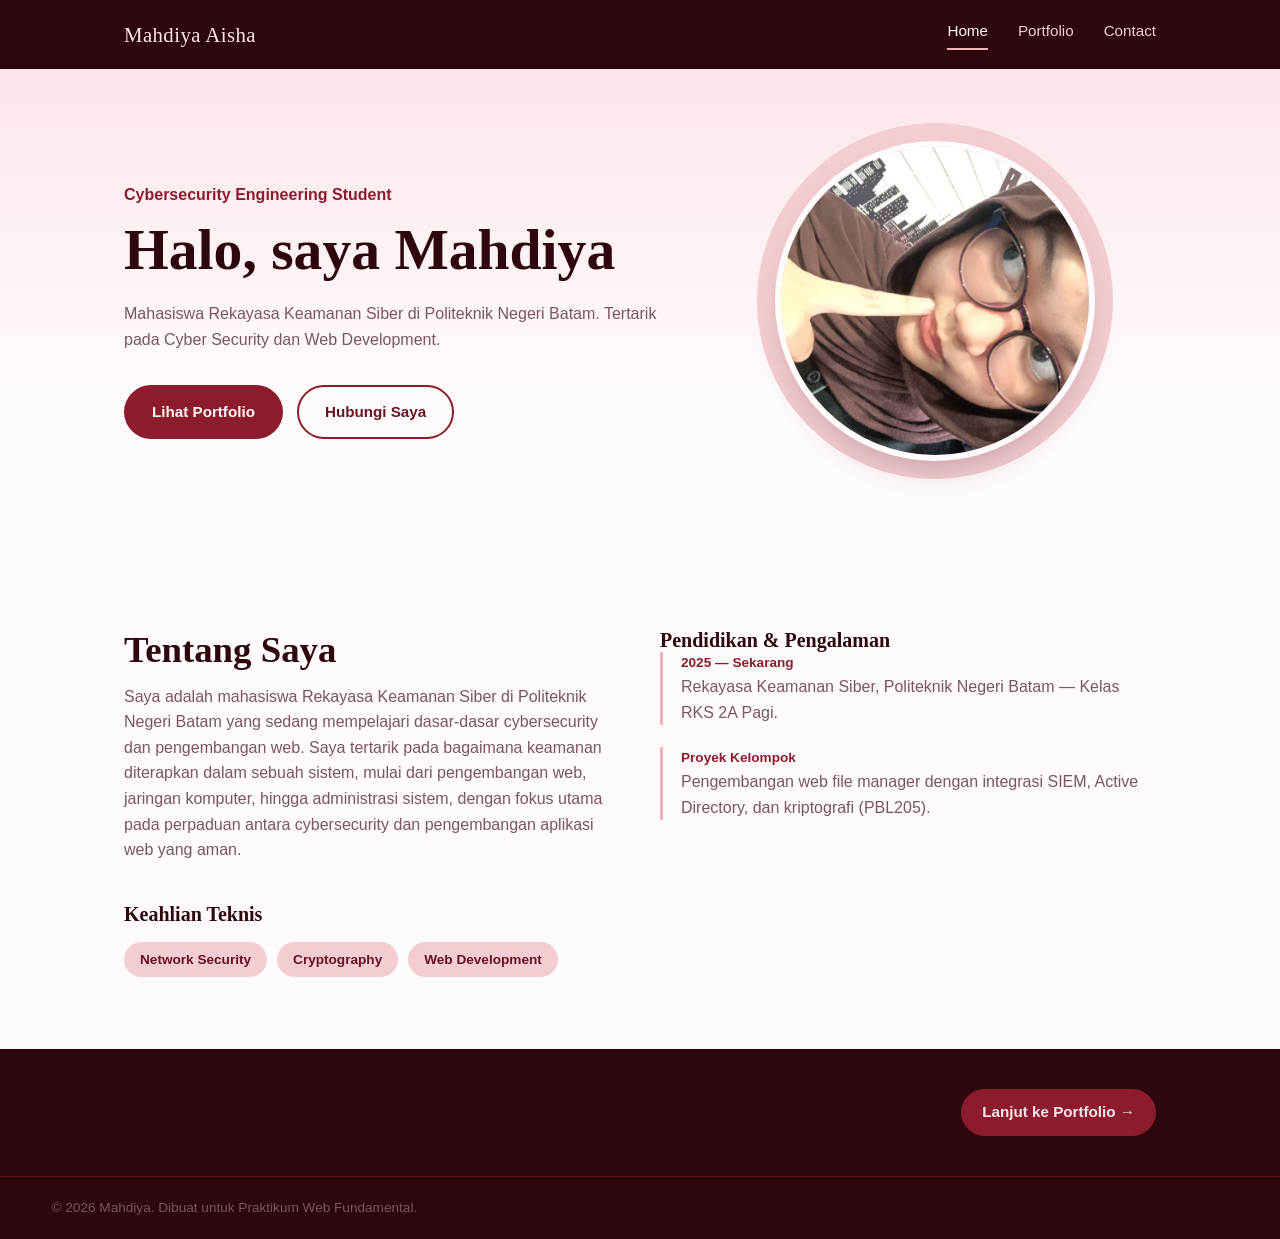
<file: MINGGU 1/index.html>
<!DOCTYPE html>
<html lang="id">
<head>
  <meta charset="UTF-8">
  <meta name="viewport" content="width=device-width, initial-scale=1.0">
  <title>Diya | Cyber Security Portfolio</title>
  <link rel="preconnect" href="https://fonts.googleapis.com">
  <link href="https://fonts.googleapis.com/css2?family=Fraunces:wght@500;600;700&family=Work+Sans:wght@400;500;600&display=swap" rel="stylesheet">
  <link rel="stylesheet" href="style.css">
</head>
<body>

  <header class="site-header">
    <div class="wrap">
      <a href="index.html" class="brand">Mahdiya Aisha</a>
      <nav class="nav-links" aria-label="Navigasi utama">
        <a href="index.html" aria-current="page">Home</a>
        <a href="portfolio.html">Portfolio</a>
        <a href="contact.html">Contact</a>
      </nav>
    </div>
  </header>

  <main>
    <!-- Hero -->
    <section class="hero">
      <div class="wrap">
        <div class="hero-text">
          <p class="hero-eyebrow">Cybersecurity Engineering Student</p>
          <h1>Halo, saya Mahdiya</h1>
          <p>
            Mahasiswa Rekayasa Keamanan Siber di Politeknik Negeri Batam.
            Tertarik pada Cyber Security dan Web Development.
          </p>
          <div class="hero-actions">
            <a href="portfolio.html" class="btn btn-primary">Lihat Portfolio</a>
            <a href="contact.html" class="btn btn-ghost">Hubungi Saya</a>
          </div>
        </div>
        <div class="hero-photo">
          <img src="assets/profile.jpeg" alt="Foto profil Mahdiya" class="profile-photo">
        </div>
      </div>
    </section>

    <!-- About & Skills -->
    <section class="section" id="about">
      <div class="wrap">
        <div class="about-grid">
          <div>
            <div class="section-head">
              <h2>Tentang Saya</h2>
              <p>
                Saya adalah mahasiswa Rekayasa Keamanan Siber di Politeknik Negeri Batam 
                yang sedang mempelajari dasar-dasar cybersecurity dan pengembangan web. 
                Saya tertarik pada bagaimana keamanan diterapkan dalam sebuah sistem, 
                mulai dari pengembangan web, jaringan komputer, hingga administrasi sistem, 
                dengan fokus utama pada perpaduan antara cybersecurity dan pengembangan aplikasi web yang aman.
              </p>
            </div>
            <h3>Keahlian Teknis</h3>
            <div class="badge-row">
              <span class="badge">Network Security</span>
              <span class="badge">Cryptography</span>
              <span class="badge">Web Development</span>
            </div>
          </div>

          <div>
            <h3>Pendidikan &amp; Pengalaman</h3>
            <div class="timeline-item">
              <p class="when">2025 — Sekarang</p>
              <p>Rekayasa Keamanan Siber, Politeknik Negeri Batam — Kelas RKS 2A Pagi.</p>
            </div>
            <div class="timeline-item">
              <p class="when">Proyek Kelompok</p>
              <p>Pengembangan web file manager dengan integrasi SIEM, Active Directory, dan kriptografi (PBL205).</p>
            </div>
          </div>
        </div>
      </div>
    </section>
  </main>

  <!-- footer page-to-page nav -->
  <nav class="page-nav" aria-label="Navigasi halaman">
    <div class="wrap">
      <span></span>
      <a href="portfolio.html" class="page-nav-link next">Lanjut ke Portfolio →</a>
    </div>
  </nav>

  <footer class="site-footer">
    <p>&copy; 2026 Mahdiya. Dibuat untuk Praktikum Web Fundamental.</p>
  </footer>

</body>
</html>
</file>
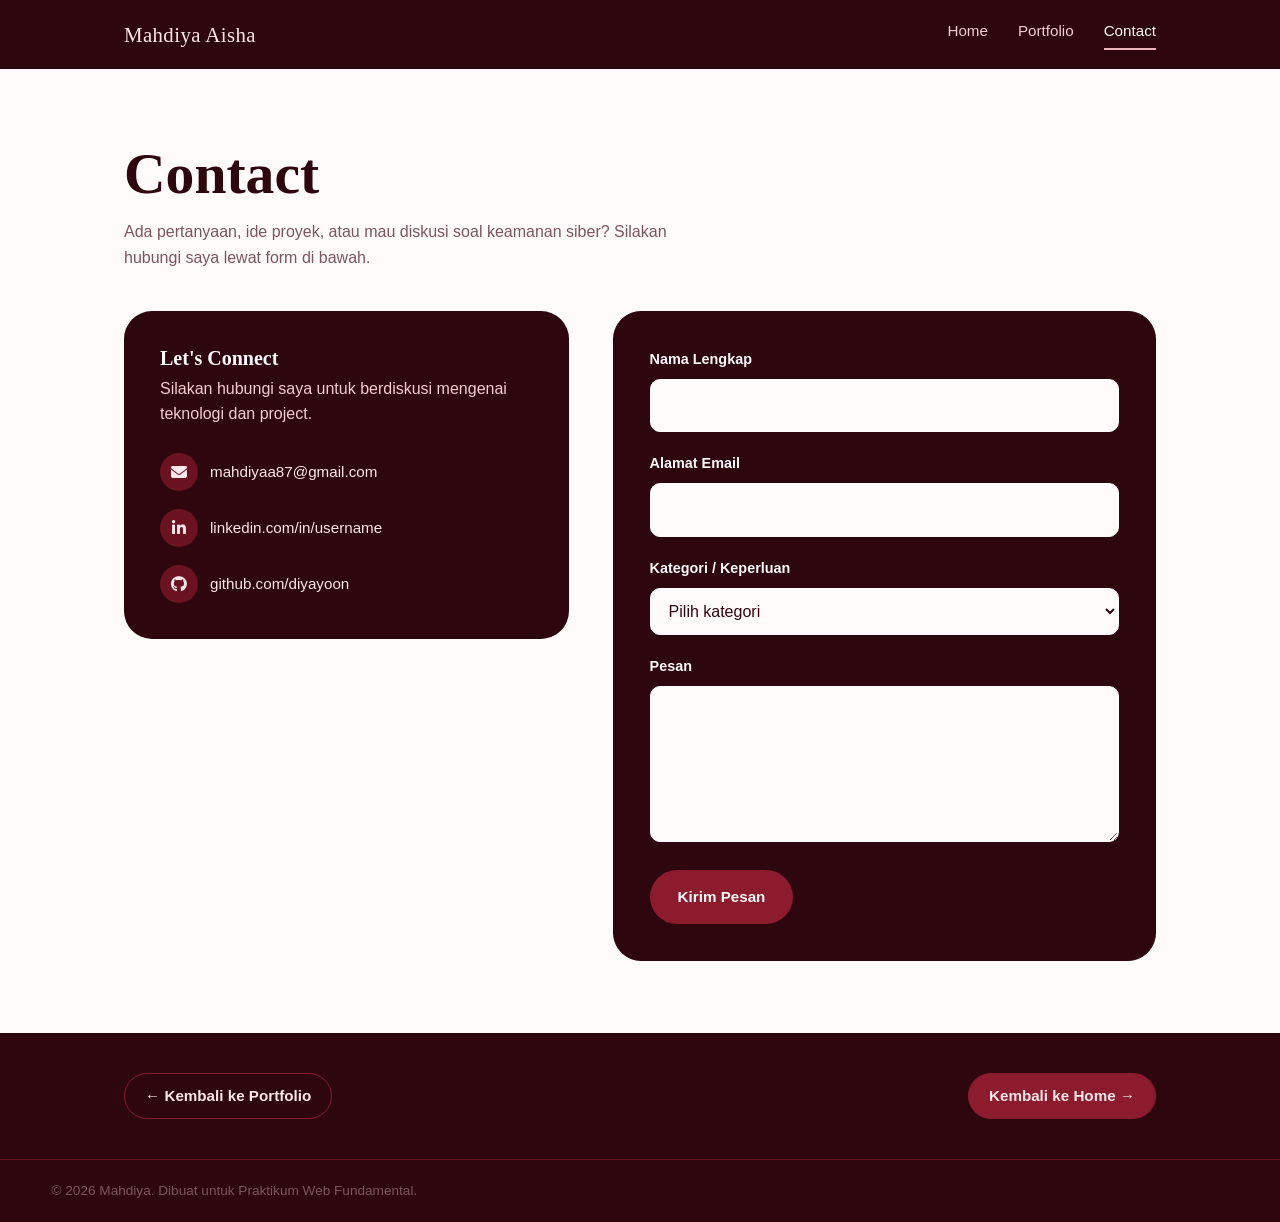
<file: MINGGU 1/contact.html>
<!DOCTYPE html>
<html lang="id">
<head>
  <meta charset="UTF-8">
  <meta name="viewport" content="width=device-width, initial-scale=1.0">
  <title>Contact | Mahdiya</title>
  <link rel="stylesheet" href="style.css">

  <!-- Font Awesome untuk icon -->
  <link rel="stylesheet"
        href="https://cdnjs.cloudflare.com/ajax/libs/font-awesome/6.5.2/css/all.min.css">
</head>

<body>

  <header class="site-header">
    <div class="wrap">
      <a href="index.html" class="brand">Mahdiya Aisha</a>

      <nav class="nav-links" aria-label="Navigasi utama">
        <a href="index.html">Home</a>
        <a href="portfolio.html">Portfolio</a>
        <a href="contact.html" aria-current="page">Contact</a>
      </nav>
    </div>
  </header>

  <main>
    <section class="section">
      <div class="wrap">

        <div class="section-head">
          <h1>Contact</h1>
          <p>
            Ada pertanyaan, ide proyek, atau mau diskusi soal keamanan siber?
            Silakan hubungi saya lewat form di bawah.
          </p>
        </div>

        <div class="contact-layout">

          <!-- Contact Information -->
          <div class="contact-info-card">
            <h3>Let's Connect</h3>
            <p>
              Silakan hubungi saya untuk berdiskusi mengenai teknologi dan project.
            </p>

            <div class="contact-info-list">

              <a href="mailto:mahdiyaa87@gmail.com">
                <span class="icon">
                  <i class="fa-solid fa-envelope"></i>
                </span>
                mahdiyaa87@gmail.com
              </a>

              <a href="https://linkedin.com/in/username"
                 target="_blank"
                 rel="noopener">
                <span class="icon">
                  <i class="fa-brands fa-linkedin-in"></i>
                </span>
                linkedin.com/in/username
              </a>

              <a href="https://github.com/diyayoon"
                 target="_blank"
                 rel="noopener">
                <span class="icon">
                  <i class="fa-brands fa-github"></i>
                </span>
                github.com/diyayoon
              </a>

            </div>
          </div>

          <!-- Message Form -->
          <form class="form-card" action="#" method="post">

            <div class="form-row">
              <label for="name">Nama Lengkap</label>
              <input type="text" id="name" name="name" required>
            </div>

            <div class="form-row">
              <label for="email">Alamat Email</label>
              <input type="email" id="email" name="email" required>
            </div>

            <div class="form-row">
              <label for="category">Kategori / Keperluan</label>
              <select id="category" name="category" required>
                <option value="" disabled selected>Pilih kategori</option>
                <option value="konsultasi">Konsultasi</option>
                <option value="kolaborasi">Kolaborasi Proyek</option>
                <option value="umum">Pertanyaan Umum</option>
              </select>
            </div>

            <div class="form-row">
              <label for="message">Pesan</label>
              <textarea id="message" name="message" rows="5" required></textarea>
            </div>

            <button type="submit" class="btn btn-primary">
              Kirim Pesan
            </button>

          </form>

        </div>
      </div>
    </section>
  </main>

  <!-- Navigasi antar halaman -->
  <nav class="page-nav" aria-label="Navigasi halaman">
    <div class="wrap">
      <a href="portfolio.html" class="page-nav-link">
        ← Kembali ke Portfolio
      </a>

      <a href="index.html" class="page-nav-link next">
        Kembali ke Home →
      </a>
    </div>
  </nav>

  <footer class="site-footer">
    <p>&copy; 2026 Mahdiya. Dibuat untuk Praktikum Web Fundamental.</p>
  </footer>

</body>
</html>
</file>
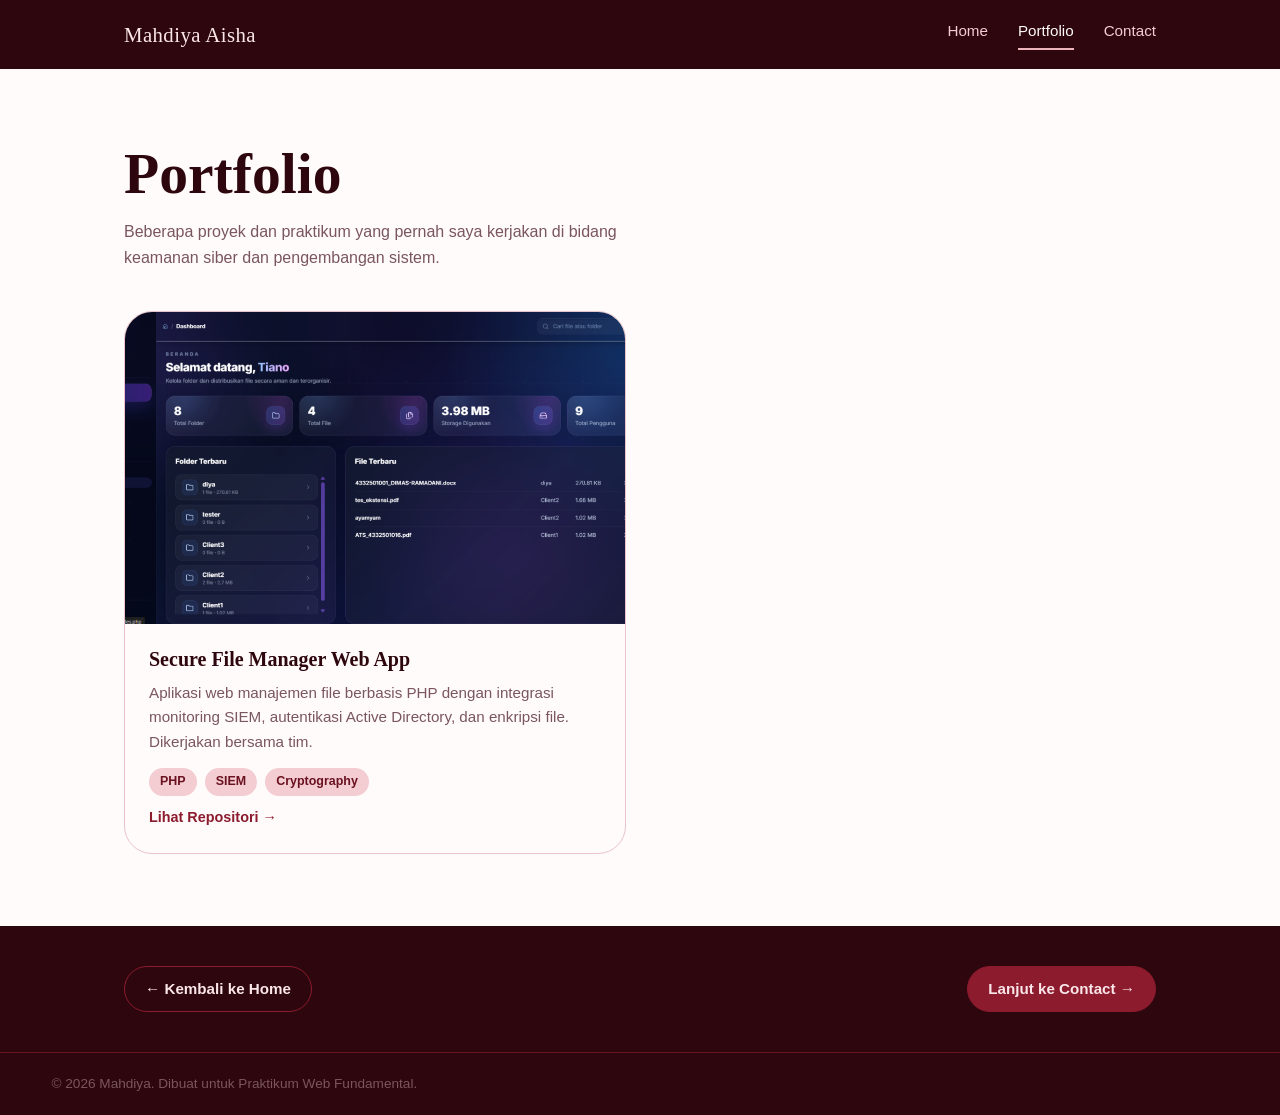
<file: MINGGU 1/portfolio.html>
<!DOCTYPE html>
<html lang="id">
<head>
  <meta charset="UTF-8">
  <meta name="viewport" content="width=device-width, initial-scale=1.0">
  <title>Portfolio — Mahdiya</title>
  <link rel="preconnect" href="https://fonts.googleapis.com">
  <link href="https://fonts.googleapis.com/css2?family=Fraunces:wght@500;600;700&family=Work+Sans:wght@400;500;600&display=swap" rel="stylesheet">
  <link rel="stylesheet" href="style.css">
</head>
<body>

  <header class="site-header">
    <div class="wrap">
      <a href="index.html" class="brand">Mahdiya Aisha</a>
      <nav class="nav-links" aria-label="Navigasi utama">
        <a href="index.html">Home</a>
        <a href="portfolio.html" aria-current="page">Portfolio</a>
        <a href="contact.html">Contact</a>
      </nav>
    </div>
  </header>

  <main>
    <section class="section">
      <div class="wrap">
        <div class="section-head">
          <h1>Portfolio</h1>
          <p>Beberapa proyek dan praktikum yang pernah saya kerjakan di bidang keamanan siber dan pengembangan sistem.</p>
        </div>

        <div class="card-grid">

          <article class="card">
            <div class="card-media">
              <img src="assets/project1.png" alt="Screenshot aplikasi file manager PBL205" loading="lazy">
            </div>
            <div class="card-body">
              <h3>Secure File Manager Web App</h3>
              <p>Aplikasi web manajemen file berbasis PHP dengan integrasi monitoring SIEM, autentikasi Active Directory, dan enkripsi file. Dikerjakan bersama tim.</p>
              <div class="card-tags">
                <span class="tag">PHP</span>
                <span class="tag">SIEM</span>
                <span class="tag">Cryptography</span>
              </div>
              <a href="https://github.com/diyayoon/pbl205.git" class="card-link">Lihat Repositori →</a>
            </div>
          </article>

        </div>
      </div>
    </section>
  </main>

  <nav class="page-nav" aria-label="Navigasi halaman">
    <div class="wrap">
      <a href="index.html" class="page-nav-link">← Kembali ke Home</a>
      <a href="contact.html" class="page-nav-link next">Lanjut ke Contact →</a>
    </div>
  </nav>

  <footer class="site-footer">
    <p>&copy; 2026 Mahdiya. Dibuat untuk Praktikum Web Fundamental.</p>
  </footer>

</body>
</html>
</file>
<file: MINGGU 1/style.css>
/* ===== Reset ===== */
* { box-sizing: border-box; margin: 0; padding: 0; }
html { scroll-behavior: smooth; }
body {
  font-family: Arial, Helvetica, sans-serif;
  color: #2e060d;
  background: #fffbfa;
  line-height: 1.6;
  font-size: 16px;
}
img { max-width: 100%; display: block; }
a { color: inherit; text-decoration: none; }
ul { list-style: none; }
button, input, select, textarea { font: inherit; color: inherit; }

h1, h2, h3 {
  font-family: Georgia, "Times New Roman", serif;
  color: #2e060d;
  line-height: 1.15;
  font-weight: 600;
}
h1 { font-size: clamp(2.4rem, 5vw, 3.6rem); }
h2 { font-size: clamp(1.7rem, 3vw, 2.3rem); }
h3 { font-size: 1.25rem; }
p { color: #7a565e; max-width: 62ch; }

.wrap {
  max-width: 1080px;
  margin-inline: auto;
  padding-inline: 24px;
}

:focus-visible {
  outline: 3px solid #8c1b2e;
  outline-offset: 3px;
}

/* ===== Header / Nav ===== */
.site-header {
  background: #2e060d;
  position: sticky;
  top: 0;
  z-index: 20;
}
.site-header .wrap {
  display: flex;
  align-items: center;
  justify-content: space-between;
  padding-block: 18px;
}
.brand {
  font-family: Georgia, "Times New Roman", serif;
  font-size: 1.3rem;
  color: #fbe6e9;
  letter-spacing: 0.02em;
}
.nav-links {
  display: flex;
  gap: 30px;
}
.nav-links a {
  color: #f4cdd3;
  font-weight: 500;
  font-size: 0.95rem;
  padding-bottom: 4px;
  border-bottom: 2px solid transparent;
  transition: border-color 0.2s ease, color 0.2s ease;
}
.nav-links a:hover,
.nav-links a[aria-current="page"] {
  color: #fffbfa;
  border-color: #eeb4bc;
}

/* ===== Hero ===== */
.hero {
  background: linear-gradient(180deg, #fbe6e9 0%, #fffbfa 65%);
  padding-block: 72px 96px;
  overflow: hidden;
}
.hero .wrap {
  display: grid;
  grid-template-columns: 1.1fr 0.9fr;
  gap: 48px;
  align-items: center;
}
.hero-eyebrow {
  color: #8c1b2e;
  font-weight: 600;
  margin-bottom: 10px;
}
.hero-text p { margin-top: 18px; }
.hero-actions {
  display: flex;
  gap: 14px;
  margin-top: 32px;
  flex-wrap: wrap;
}
.btn {
  display: inline-flex;
  align-items: center;
  gap: 8px;
  padding: 13px 26px;
  border-radius: 999px;
  font-weight: 600;
  font-size: 0.95rem;
  border: 2px solid transparent;
  cursor: pointer;
  transition: transform 0.15s ease, background 0.2s ease;
}
.btn-primary {
  background: #8c1b2e;
  color: #fffbfa;
}
.btn-primary:hover { transform: translateY(-2px); background: #6b1220; }
.btn-ghost {
  border-color: #8c1b2e;
  color: #6b1220;
  background: transparent;
}
.btn-ghost:hover { background: #f4cdd3; }

/* profile photo slot */
.hero-photo {
  position: relative;
  width: min(320px, 80%);
  margin-inline: auto;
}
.hero-photo::before {
  content: "";
  position: absolute;
  inset: -18px;
  background: #f4cdd3;
  border-radius: 50%;
  z-index: 0;
  transform: rotate(-6deg);
}
.profile-photo {
  position: relative;
  z-index: 1;
  width: 100%;
  aspect-ratio: 1 / 1;
  object-fit: cover;
  border-radius: 50%;
  border: 6px solid #fffbfa;
  box-shadow: 0 18px 40px -20px rgba(46, 6, 13, 0.35);
  background: #eeb4bc;
}

/* ===== Skill badges ===== */
.badge-row {
  display: flex;
  flex-wrap: wrap;
  gap: 10px;
  margin-top: 16px;
}
.badge {
  background: #f4cdd3;
  color: #6b1220;
  padding: 7px 16px;
  border-radius: 999px;
  font-size: 0.85rem;
  font-weight: 600;
}

/* ===== Sections ===== */
.section {
  padding-block: 72px;
}
.section-alt { background: #fbe6e9; }
.section-head { max-width: 640px; margin-bottom: 40px; }
.section-head p { margin-top: 12px; }

.about-grid {
  display: grid;
  grid-template-columns: 1fr 1fr;
  gap: 40px;
}
.timeline-item {
  border-left: 3px solid #eeb4bc;
  padding-left: 18px;
  margin-bottom: 22px;
}
.timeline-item .when {
  color: #8c1b2e;
  font-weight: 600;
  font-size: 0.85rem;
}

/* ===== Cards / Project grid ===== */
.card-grid {
  display: grid;
  grid-template-columns: repeat(2, 1fr);
  gap: 28px;
}
.card {
  background: #fffbfa;
  border: 1px solid #e9c3c9;
  border-radius: 28px;
  overflow: hidden;
  display: flex;
  flex-direction: column;
  transition: transform 0.2s ease, box-shadow 0.2s ease;
}
.card:hover { transform: translateY(-4px); box-shadow: 0 18px 40px -20px rgba(46, 6, 13, 0.35); }
.card-media {
  aspect-ratio: 16 / 10;
  background: linear-gradient(135deg, #8c1b2e, #eeb4bc);
}
.card-media img { width: 100%; height: 100%; object-fit: cover; }
.card-body { padding: 24px; display: flex; flex-direction: column; gap: 10px; flex: 1; }
.card-body p { font-size: 0.95rem; }
.card-tags { display: flex; flex-wrap: wrap; gap: 8px; margin-top: 4px; }
.tag {
  font-size: 0.78rem;
  font-weight: 600;
  color: #6b1220;
  background: #f4cdd3;
  padding: 4px 11px;
  border-radius: 999px;
}
.card-link {
  margin-top: auto;
  color: #8c1b2e;
  font-weight: 600;
  font-size: 0.9rem;
}
.card-link:hover { text-decoration: underline; }

/* ===== Contact page ===== */
.contact-layout {
  display: grid;
  grid-template-columns: 0.9fr 1.1fr;
  gap: 44px;
  align-items: start;
}
.contact-info-card {
  background: #2e060d;
  color: #fbe6e9;
  border-radius: 28px;
  padding: 36px;
}
.contact-info-card h3 { color: #fffbfa; margin-bottom: 6px; }
.contact-info-card p { color: #f4cdd3; }
.contact-info-list { margin-top: 26px; display: flex; flex-direction: column; gap: 18px; }
.contact-info-list a,
.contact-info-list span {
  display: flex;
  align-items: center;
  gap: 12px;
  font-size: 0.95rem;
  color: #fbe6e9;
}
.contact-info-list .icon {
  width: 38px;
  height: 38px;
  border-radius: 50%;
  background: #6b1220;
  display: grid;
  place-items: center;
  flex-shrink: 0;
  font-size: 1rem;
}
.contact-info-list a:hover { color: #eeb4bc; }

.form-card {
  background: #2e060d;
  border: 1px solid #2e060d;
  border-radius: 28px;
  padding: 36px;
}

.form-row {
  margin-bottom: 20px;
}

.form-row label {
  display: block;
  font-weight: 600;
  font-size: 0.9rem;
  margin-bottom: 8px;
  color: #fffbfa;
}

.form-row input,
.form-row select,
.form-row textarea {
  width: 100%;
  padding: 13px 14px;
  border: 1.5px solid #fffbfa;
  border-radius: 10px;
  background: #fffbfa;
  color: #2e060d;
  font-family: inherit;
  box-sizing: border-box;
  transition: border-color 0.2s ease, background 0.2s ease;
}

.form-row input::placeholder,
.form-row textarea::placeholder {
  color: #6b1220;
}

.form-row input:focus,
.form-row select:focus,
.form-row textarea:focus {
  border-color: #fffbfa;
  outline: none;
}

.form-row textarea {
  resize: vertical;
  min-height: 120px;
  cursor: text;
}

/* ===== Page-to-page footer nav ===== */
.page-nav {
  background: #2e060d;
  padding-block: 40px;
}
.page-nav .wrap {
  display: flex;
  align-items: center;
  justify-content: space-between;
  gap: 20px;
  flex-wrap: wrap;
}
.page-nav-link {
  color: #fbe6e9;
  font-weight: 600;
  font-size: 0.95rem;
  padding: 10px 20px;
  border: 1.5px solid #8c1b2e;
  border-radius: 999px;
  transition: background 0.2s ease;
}
.page-nav-link:hover { background: #6b1220; }
.page-nav-link.next { background: #8c1b2e; }
.page-nav-link.next:hover { background: #a8283d; }

/* ===== Footer ===== */
.site-footer {
  background: #2e060d;
  color: #eeb4bc;
  text-align: center;
  padding-block: 20px;
  font-size: 0.85rem;
  border-top: 1px solid #6b1220;
}

/* ===== Responsive ===== */
@media (max-width: 800px) {
  .hero .wrap { grid-template-columns: 1fr; }
  .hero-photo { order: -1; width: min(220px, 60%); }
  .about-grid,
  .card-grid,
  .contact-layout,
  .two-col { grid-template-columns: 1fr; }
  .nav-links { gap: 18px; }
}
</file>
